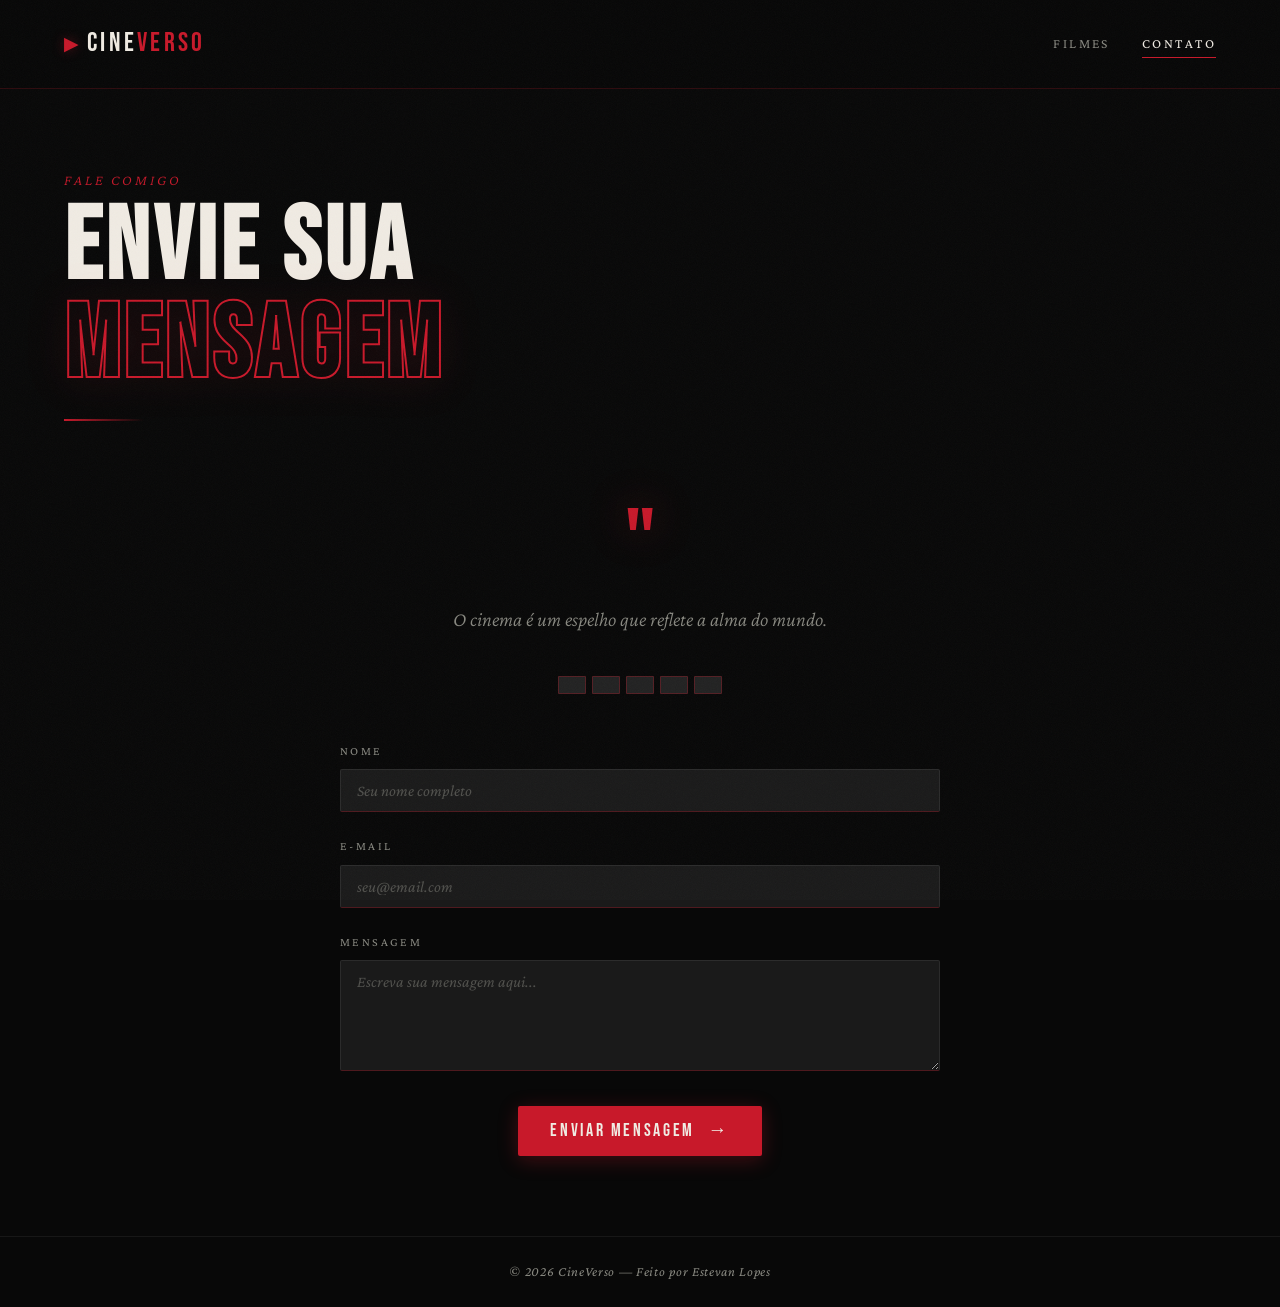
<file: contato.html>
<!DOCTYPE html>
<html lang="pt-BR">
<head>
  <meta charset="UTF-8" />
  <meta name="viewport" content="width=device-width, initial-scale=1.0"/>
  <title>Contato — CineVerso</title>
  <link rel="stylesheet" href="style.css" />
  <link href="https://fonts.googleapis.com/css2?family=Bebas+Neue&family=Crimson+Pro:ital,wght@0,300;0,400;1,300&display=swap" rel="stylesheet"/>
</head>
<body>

  <div class="grain"></div>

  <header>
    <div class="logo-wrap">
      <span class="logo-icon">▶</span>
      <span class="logo-text">CINE<span class="logo-accent">VERSO</span></span>
    </div>
    <nav>
      <a href="index.html" class="nav-link">Filmes</a>
      <a href="contato.html" class="nav-link active">Contato</a>
    </nav>
  </header>

  <main>
    <section class="hero">
      <p class="hero-sub">Fale comigo</p>
      <h1 class="hero-title">ENVIE SUA<br/><span class="hero-accent">MENSAGEM</span></h1>
      <div class="hero-line"></div>
    </section>

    <section class="contact-section">
      <div class="contact-wrap">

        <div class="contact-deco">
          <div class="deco-quote">"</div>
          <p class="deco-text">O cinema é um espelho que reflete a alma do mundo.</p>
          <div class="deco-filmstrip">
            <span></span><span></span><span></span><span></span><span></span>
          </div>
        </div>

        <div class="form-wrap">
          <div id="success-msg" class="success-msg" style="display:none">
            <span class="success-icon">✔</span>
            <p>Mensagem enviada com sucesso!<br/><em>Em breve entrarei em contato.</em></p>
          </div>

          <form id="contactForm" action="https://formspree.io/f/mlgakeqy" method="POST" novalidate>
            <div class="form-group">
              <label for="nome">Nome</label>
              <input type="text" id="nome" name="nome" placeholder="Seu nome completo" required />
            </div>
            <div class="form-group">
              <label for="email">E-mail</label>
              <input type="email" id="email" name="email" placeholder="seu@email.com" required />
            </div>
            <div class="form-group">
              <label for="mensagem">Mensagem</label>
              <textarea id="mensagem" name="mensagem" rows="5" placeholder="Escreva sua mensagem aqui..." required></textarea>
            </div>
            <button type="submit" class="btn-submit">
              <span class="btn-text">Enviar Mensagem</span>
              <span class="btn-icon">→</span>
            </button>
          </form>
        </div>

      </div>
    </section>
  </main>

  <footer>
    <p>© 2026 CineVerso — Feito por Estevan Lopes</p>
  </footer>

  <script src="script.js"></script>
</body>
</html>
</file>
<file: style.css>
/* ─── CSS Variables ─── */
:root {
  --red: #C8192A;
  --red-dark: #8B0F1C;
  --red-glow: rgba(200,25,42,0.35);
  --black: #080808;
  --dark: #111111;
  --dark2: #1A1A1A;
  --dark3: #222222;
  --light: #F0EBE3;
  --muted: #888880;
  --gold: #C9A84C;
  --font-display: 'Bebas Neue', sans-serif;
  --font-body: 'Crimson Pro', Georgia, serif;
}

/* ─── Reset & Base ─── */
*, *::before, *::after { box-sizing: border-box; margin: 0; padding: 0; }

html { scroll-behavior: smooth; }

body {
  background: var(--black);
  color: var(--light);
  font-family: var(--font-body);
  font-size: 18px;
  line-height: 1.6;
  min-height: 100vh;
  overflow-x: hidden;
}

/* ─── Grain Overlay ─── */
.grain {
  position: fixed;
  inset: 0;
  pointer-events: none;
  z-index: 999;
  opacity: 0.035;
  background-image: url("data:image/svg+xml,%3Csvg viewBox='0 0 256 256' xmlns='http://www.w3.org/2000/svg'%3E%3Cfilter id='noise'%3E%3CfeTurbulence type='fractalNoise' baseFrequency='0.9' numOctaves='4' stitchTiles='stitch'/%3E%3C/filter%3E%3Crect width='100%25' height='100%25' filter='url(%23noise)'/%3E%3C/svg%3E");
  background-size: 200px;
}

/* ─── Header ─── */
header {
  display: flex;
  align-items: center;
  justify-content: space-between;
  padding: 1.4rem 4rem;
  border-bottom: 1px solid rgba(200,25,42,0.2);
  position: sticky;
  top: 0;
  z-index: 100;
  background: rgba(8,8,8,0.92);
  backdrop-filter: blur(12px);
}

.logo-wrap {
  display: flex;
  align-items: center;
  gap: 0.5rem;
  text-decoration: none;
}

.logo-icon {
  color: var(--red);
  font-size: 1.2rem;
  filter: drop-shadow(0 0 6px var(--red-glow));
}

.logo-text {
  font-family: var(--font-display);
  font-size: 1.7rem;
  letter-spacing: 0.12em;
  color: var(--light);
}

.logo-accent { color: var(--red); }

nav { display: flex; gap: 2rem; }

.nav-link {
  font-family: var(--font-body);
  font-size: 0.85rem;
  letter-spacing: 0.18em;
  text-transform: uppercase;
  color: var(--muted);
  text-decoration: none;
  position: relative;
  transition: color 0.3s;
}

.nav-link::after {
  content: '';
  position: absolute;
  bottom: -3px;
  left: 0;
  width: 0;
  height: 1px;
  background: var(--red);
  transition: width 0.3s;
}

.nav-link:hover, .nav-link.active { color: var(--light); }
.nav-link:hover::after, .nav-link.active::after { width: 100%; }

/* ─── Hero ─── */
.hero {
  padding: 5rem 4rem 2.5rem;
  position: relative;
}

.hero-sub {
  font-style: italic;
  font-weight: 300;
  color: var(--red);
  letter-spacing: 0.2em;
  text-transform: uppercase;
  font-size: 0.9rem;
  margin-bottom: 0.5rem;
  animation: fadeUp 0.7s ease both;
}

.hero-title {
  font-family: var(--font-display);
  font-size: clamp(3.5rem, 8vw, 7rem);
  line-height: 0.95;
  letter-spacing: 0.04em;
  color: var(--light);
  animation: fadeUp 0.7s 0.1s ease both;
}

.hero-accent {
  color: transparent;
  -webkit-text-stroke: 2px var(--red);
  text-stroke: 2px var(--red);
  filter: drop-shadow(0 0 20px var(--red-glow));
}

.hero-line {
  width: 80px;
  height: 2px;
  background: linear-gradient(90deg, var(--red), transparent);
  margin-top: 1.5rem;
  animation: expandLine 0.8s 0.4s ease both;
}

@keyframes expandLine { from { width: 0; opacity: 0; } to { width: 80px; opacity: 1; } }
@keyframes fadeUp { from { opacity: 0; transform: translateY(20px); } to { opacity: 1; transform: translateY(0); } }

/* ─── Cards Section ─── */
.cards-section {
  padding: 3rem 4rem 5rem;
}

.cards-grid {
  display: grid;
  grid-template-columns: repeat(3, 1fr);
  gap: 2rem;
}

/* ─── Card ─── */
.card {
  position: relative;
  background: var(--dark2);
  border: 1px solid rgba(255,255,255,0.06);
  border-radius: 2px;
  overflow: hidden;
  cursor: pointer;
  transition: transform 0.4s cubic-bezier(.25,.8,.25,1), border-color 0.3s, box-shadow 0.4s;
  animation: fadeUp 0.7s var(--delay, 0s) ease both;
}

/* Efeito de brilho dinâmico (Spotlight) */
.card::before {
  content: '';
  position: absolute;
  inset: 0;
  background: radial-gradient(circle at var(--mouse-x, 50%) var(--mouse-y, 50%), rgba(200,25,42,0.15) 0%, transparent 70%);
  opacity: 0;
  transition: opacity 0.3s;
  z-index: 2;
  pointer-events: none;
}

.card:hover::before { opacity: 1; }

.card:hover {
  transform: translateY(-8px);
  border-color: rgba(200,25,42,0.4);
  box-shadow: 0 20px 60px rgba(0,0,0,0.6), 0 0 30px var(--red-glow);
}

.card.featured {
  border-color: rgba(200,25,42,0.25);
  transform: translateY(-6px);
}

.card.featured:hover { transform: translateY(-14px); }

.card-number {
  position: absolute;
  top: 1rem;
  left: 1rem;
  z-index: 3;
  font-family: var(--font-display);
  font-size: 0.9rem;
  color: var(--red);
  background: rgba(8,8,8,0.7);
  padding: 0.1rem 0.4rem;
  letter-spacing: 0.1em;
}

.card-img-wrap {
  position: relative;
  width: 100%;
  height: 320px;
  overflow: hidden;
  background: var(--dark3);
}

.card-img-wrap img {
  width: 100%;
  height: 100%;
  object-fit: cover;
  object-position: center top;
  display: block;
  transition: transform 0.6s cubic-bezier(.25,.8,.25,1), filter 0.4s;
  filter: grayscale(15%) contrast(1.05);
}

.card:hover .card-img-wrap img {
  transform: scale(1.06);
  filter: grayscale(0%) contrast(1.1);
}

.card-img-fallback {
  width: 100%;
  height: 100%;
  display: flex;
  align-items: center;
  justify-content: center;
  font-size: 4rem;
  background: linear-gradient(135deg, var(--dark3), var(--dark));
}

.card-overlay {
  position: absolute;
  inset: 0;
  background: linear-gradient(to top, rgba(8,8,8,0.95) 0%, rgba(8,8,8,0.1) 60%, transparent 100%);
  pointer-events: none;
}

.card-info {
  padding: 1.4rem 1.5rem 1.8rem;
  text-align: center; /* Centraliza o texto dentro do card */
}

.card-genre {
  display: block;
  font-size: 0.7rem;
  letter-spacing: 0.2em;
  text-transform: uppercase;
  color: var(--red);
  margin-bottom: 0.5rem;
  font-style: italic;
}

.card-title {
  font-family: var(--font-display);
  font-size: 1.6rem;
  letter-spacing: 0.06em;
  line-height: 1.1;
  color: var(--light);
  margin-bottom: 0.7rem;
}

.card-desc {
  font-size: 0.9rem;
  color: var(--muted);
  line-height: 1.6;
  font-style: italic;
  margin-bottom: 1rem;
}

.card-rating {
  color: var(--gold);
  font-size: 0.85rem;
  letter-spacing: 0.05em;
}

/* ─── Contact Section ─── */
.contact-section {
  padding: 3rem 4rem 5rem;
}

.contact-wrap {
  display: flex;
  flex-direction: column;
  align-items: center;
  text-align: center;
  gap: 3rem;
  max-width: 600px;
  margin: 0 auto;
}

.contact-deco { padding-top: 0; display: flex; flex-direction: column; align-items: center; }

.deco-filmstrip { justify-content: center; }

.deco-quote {
  font-family: var(--font-display);
  font-size: 6rem;
  color: var(--red);
  line-height: 0.8;
  margin-bottom: 1rem;
  filter: drop-shadow(0 0 20px var(--red-glow));
  animation: fadeUp 0.6s ease both;
}

.deco-text {
  font-style: italic;
  font-weight: 300;
  font-size: 1.25rem;
  max-width: 450px;
  color: var(--muted);
  line-height: 1.7;
  margin-bottom: 2.5rem;
  animation: fadeUp 0.6s 0.1s ease both;
}

.deco-filmstrip {
  display: flex;
  gap: 6px;
  animation: fadeUp 0.6s 0.2s ease both;
}

.deco-filmstrip span {
  width: 28px;
  height: 18px;
  background: var(--dark3);
  border: 1px solid rgba(200,25,42,0.3);
  border-radius: 1px;
}

/* ─── Form ─── */
.form-wrap {
  width: 100%;
  animation: fadeUp 0.6s 0.15s ease both;
}

.form-group {
  margin-bottom: 1.6rem;
}

.form-group label {
  display: block;
  font-size: 0.75rem;
  letter-spacing: 0.2em;
  text-transform: uppercase;
  color: var(--muted);
  margin-bottom: 0.5rem;
  text-align: left;
}

.form-group input,
.form-group textarea {
  width: 100%;
  background: var(--dark2);
  border: 1px solid rgba(255,255,255,0.08);
  border-bottom: 1px solid rgba(200,25,42,0.3);
  color: var(--light);
  font-family: var(--font-body);
  font-size: 1rem;
  padding: 0.75rem 1rem;
  border-radius: 2px;
  outline: none;
  transition: border-color 0.3s, background 0.3s, box-shadow 0.3s;
  resize: vertical;
}

.form-group input::placeholder,
.form-group textarea::placeholder { color: rgba(136,136,128,0.5); font-style: italic; }

.form-group input:focus,
.form-group textarea:focus {
  border-color: var(--red);
  background: var(--dark3);
  box-shadow: 0 0 0 3px var(--red-glow);
}

.btn-submit {
  display: flex;
  align-items: center;
  justify-content: center;
  gap: 0.8rem;
  background: var(--red);
  color: var(--light);
  border: none;
  padding: 0.85rem 2rem;
  margin: 1rem auto 0;
  font-family: var(--font-display);
  font-size: 1.1rem;
  letter-spacing: 0.15em;
  cursor: pointer;
  border-radius: 2px;
  transition: background 0.3s, transform 0.2s, box-shadow 0.3s;
  box-shadow: 0 4px 20px rgba(200,25,42,0.3);
}

.btn-submit:hover {
  background: var(--red-dark);
  transform: translateY(-2px);
  box-shadow: 0 8px 30px rgba(200,25,42,0.5);
}

.btn-submit:active { transform: translateY(0); }

.btn-icon {
  transition: transform 0.3s;
  font-size: 1.2rem;
}

.btn-submit:hover .btn-icon { transform: translateX(4px); }

/* ─── Success Message ─── */
.success-msg {
  display: flex;
  align-items: center;
  gap: 1rem;
  background: rgba(200,25,42,0.08);
  border: 1px solid rgba(200,25,42,0.3);
  border-left: 3px solid var(--red);
  padding: 1.2rem 1.5rem;
  margin-bottom: 2rem;
  border-radius: 2px;
  animation: fadeUp 0.5s ease both;
}

.success-icon {
  color: var(--red);
  font-size: 1.4rem;
  flex-shrink: 0;
}

.success-msg p {
  font-size: 1rem;
  color: var(--light);
}

.success-msg em { color: var(--muted); font-size: 0.9rem; }

/* ─── Footer ─── */
footer {
  border-top: 1px solid rgba(255,255,255,0.06);
  padding: 1.5rem 4rem;
  text-align: center;
  font-size: 0.85rem;
  color: var(--muted);
  font-style: italic;
  letter-spacing: 0.05em;
}

/* ─── Responsive ─── */
@media (max-width: 900px) {
  header { padding: 1.2rem 2rem; }
  .hero { padding: 3rem 2rem 2rem; }
  .cards-section { padding: 2rem 2rem 4rem; }
  .cards-grid { grid-template-columns: 1fr; gap: 1.5rem; }
  .contact-section { padding: 2rem 2rem 4rem; }
  .contact-wrap { grid-template-columns: 1fr; gap: 2.5rem; }
  .deco-quote { font-size: 5rem; }
  footer { padding: 1.5rem 2rem; }
}
</file>
